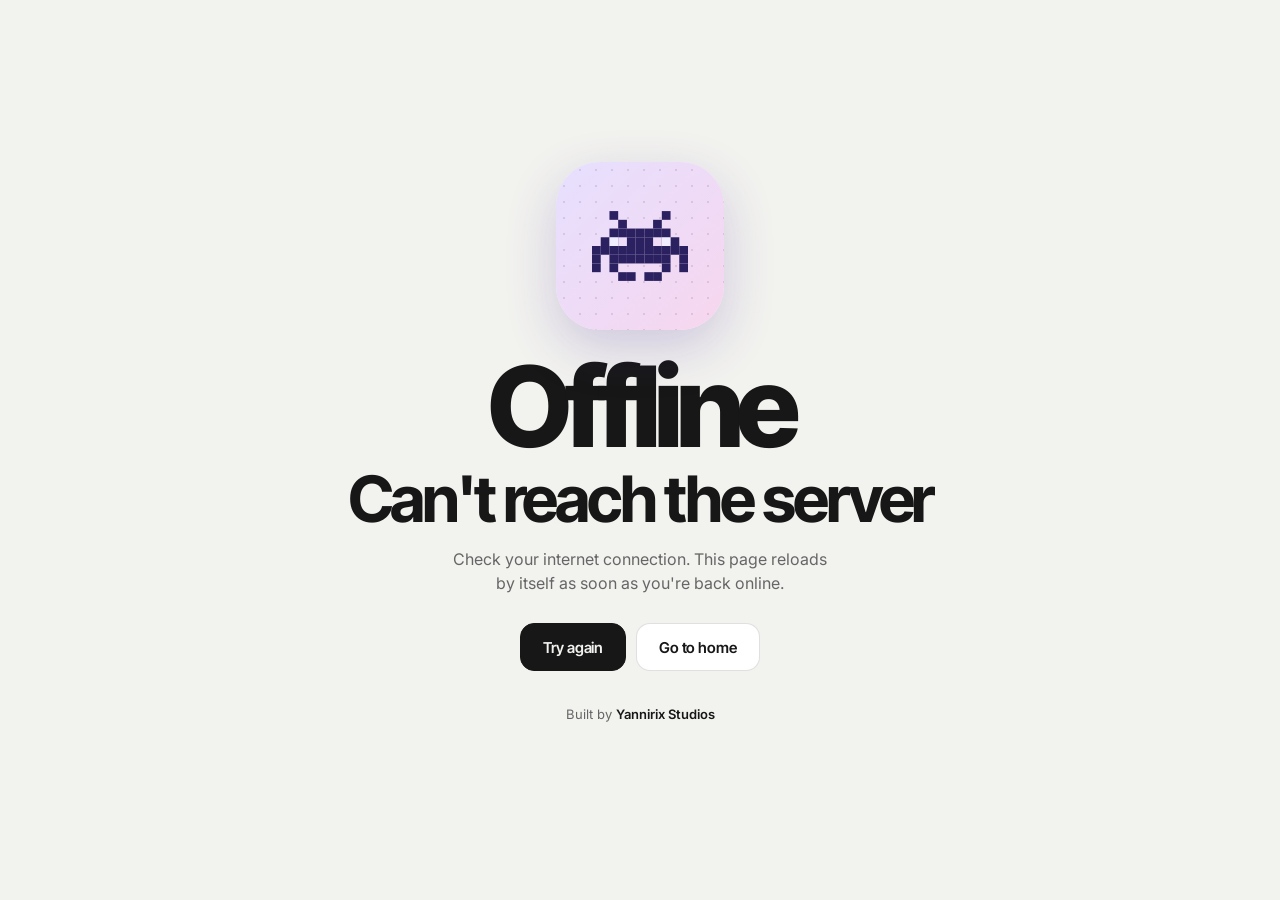
<file: offline.html>
<!DOCTYPE html>
<html lang="en">
<head>
<meta charset="utf-8">
<meta name="viewport" content="width=device-width, initial-scale=1, viewport-fit=cover">
<meta name="robots" content="noindex">
<title>You're offline | Nanogram Jams</title>
<link rel="stylesheet" href="https://fonts.googleapis.com/css2?family=Inter+Tight:wght@600;700;800&family=Inter:wght@400;500;600&display=swap">
<style>
:root{--bg:#f2f2ef;--panel:#fff;--ink:#171717;--mute:#666;--line:rgba(0,0,0,.12);--d:"Inter Tight","Helvetica Neue",Arial,sans-serif;--b:"Inter","Helvetica Neue",Arial,sans-serif}
@media(prefers-color-scheme:dark){:root:not([data-theme=light]){--bg:#0e0e0e;--panel:#1a1a1a;--ink:#f5f5f5;--mute:#9a9a9a;--line:rgba(255,255,255,.14)}}
:root[data-theme=dark]{--bg:#0e0e0e;--panel:#1a1a1a;--ink:#f5f5f5;--mute:#9a9a9a;--line:rgba(255,255,255,.14)}
*{box-sizing:border-box}
body{margin:0;min-height:100vh;min-height:100dvh;display:grid;place-items:center;background:var(--bg);color:var(--ink);font:400 16px/1.5 var(--b);padding:24px 20px calc(24px + env(safe-area-inset-bottom,0px));-webkit-font-smoothing:antialiased}
.wrap{text-align:center;max-width:640px;width:100%}
.tile{position:relative;width:168px;height:168px;margin:0 auto 26px;border-radius:44px;background:linear-gradient(135deg,#e6e0ff,#f7d6ee);display:grid;place-items:center;box-shadow:0 18px 50px rgba(80,50,160,.22);overflow:hidden}
.tile:after{content:"";position:absolute;inset:0;background:radial-gradient(rgba(0,0,0,.14) 1px,transparent 1.5px) 0 0/16px 16px;opacity:.7}
.tile svg{position:relative;z-index:1}
.eyebrow{font:600 12px var(--b);letter-spacing:.16em;text-transform:uppercase;color:var(--mute);margin:0 0 8px}
.big{font:800 clamp(60px,18vw,112px)/.9 var(--d);letter-spacing:-.065em;margin:0 0 10px}
.sub{font:700 clamp(34px,10.5vw,64px)/1 var(--d);letter-spacing:-.05em;margin:0 0 16px}
p.msg{color:var(--mute);margin:0 auto 28px;max-width:38ch}
.row{display:flex;gap:10px;justify-content:center;flex-wrap:wrap}
.btn{display:inline-flex;align-items:center;justify-content:center;min-height:48px;padding:0 22px;border-radius:14px;border:1px solid var(--line);font:600 15px var(--d);letter-spacing:-.01em;cursor:pointer;text-decoration:none;touch-action:manipulation;-webkit-tap-highlight-color:transparent;background:var(--panel);color:var(--ink)}
.btn.dark{background:var(--ink);color:var(--bg);border-color:var(--ink)}
.btn:active{transform:scale(.97)}
.credit{margin-top:34px;font-size:13px;color:var(--mute)}.credit b{color:var(--ink);font-weight:600}
</style>
</head>
<body>
<main class="wrap">
  <div class="tile"><svg viewBox="0 0 110 80" width="96" height="70" fill="#2b2160" aria-hidden="true"><rect x="20" y="0" width="10" height="10"/><rect x="80" y="0" width="10" height="10"/><rect x="30" y="10" width="10" height="10"/><rect x="70" y="10" width="10" height="10"/><rect x="20" y="20" width="10" height="10"/><rect x="30" y="20" width="10" height="10"/><rect x="40" y="20" width="10" height="10"/><rect x="50" y="20" width="10" height="10"/><rect x="60" y="20" width="10" height="10"/><rect x="70" y="20" width="10" height="10"/><rect x="80" y="20" width="10" height="10"/><rect x="10" y="30" width="10" height="10"/><rect x="20" y="30" width="10" height="10"/><rect x="40" y="30" width="10" height="10"/><rect x="50" y="30" width="10" height="10"/><rect x="60" y="30" width="10" height="10"/><rect x="80" y="30" width="10" height="10"/><rect x="90" y="30" width="10" height="10"/><rect x="0" y="40" width="10" height="10"/><rect x="10" y="40" width="10" height="10"/><rect x="20" y="40" width="10" height="10"/><rect x="30" y="40" width="10" height="10"/><rect x="40" y="40" width="10" height="10"/><rect x="50" y="40" width="10" height="10"/><rect x="60" y="40" width="10" height="10"/><rect x="70" y="40" width="10" height="10"/><rect x="80" y="40" width="10" height="10"/><rect x="90" y="40" width="10" height="10"/><rect x="100" y="40" width="10" height="10"/><rect x="0" y="50" width="10" height="10"/><rect x="20" y="50" width="10" height="10"/><rect x="30" y="50" width="10" height="10"/><rect x="40" y="50" width="10" height="10"/><rect x="50" y="50" width="10" height="10"/><rect x="60" y="50" width="10" height="10"/><rect x="70" y="50" width="10" height="10"/><rect x="80" y="50" width="10" height="10"/><rect x="100" y="50" width="10" height="10"/><rect x="0" y="60" width="10" height="10"/><rect x="20" y="60" width="10" height="10"/><rect x="80" y="60" width="10" height="10"/><rect x="100" y="60" width="10" height="10"/><rect x="30" y="70" width="10" height="10"/><rect x="40" y="70" width="10" height="10"/><rect x="60" y="70" width="10" height="10"/><rect x="70" y="70" width="10" height="10"/><rect x="20" y="30" width="10" height="10" fill="#f1ecff"/><rect x="80" y="30" width="10" height="10" fill="#f1ecff"/></svg></div>
  <h1 class="big">Offline</h1>
  <h2 class="sub">Can&#39;t reach the server</h2>
  <p class="msg">Check your internet connection. This page reloads by itself as soon as you're back online.</p>
  <div class="row"><button class="btn dark" type="button" onclick="location.reload()">Try again</button><a class="btn" id="home" href="/">Go to home</a></div>
  <p class="credit">Built by <b>Yannirix Studios</b></p>
</main>
<script>
(function(){
  var t=null;try{t=localStorage.getItem("nanogram-theme")}catch(e){}
  if(t==="light"||t==="dark")document.documentElement.setAttribute("data-theme",t);
  /* works from any depth, including a GitHub Pages project site (/repo-name/) */
  var p=location.pathname.split("/").filter(Boolean),base=/github\.io$/.test(location.hostname)&&p.length?"/"+p[0]+"/":"/";
  var h=document.getElementById("home");if(h)h.setAttribute("href",base);
  window.addEventListener("online",function(){location.reload()});
})();
</script>
</body>
</html>
</file>
